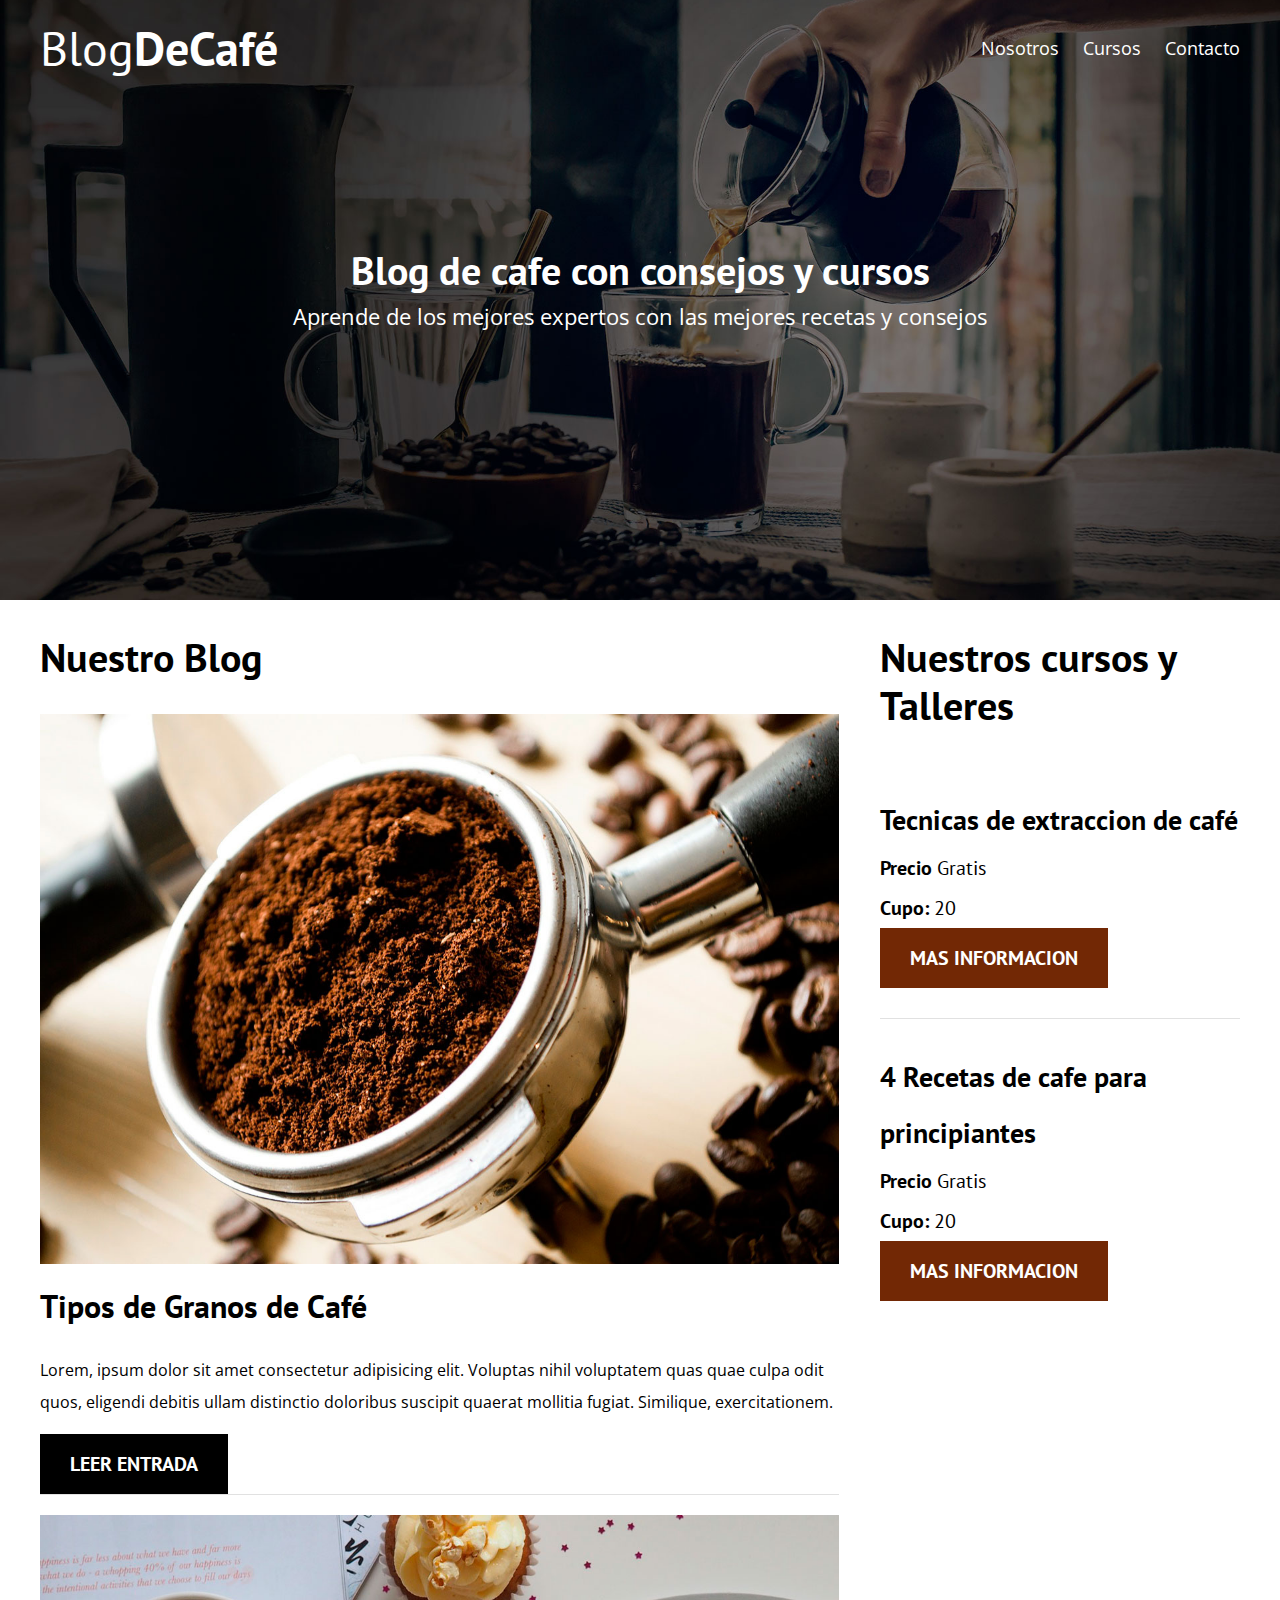
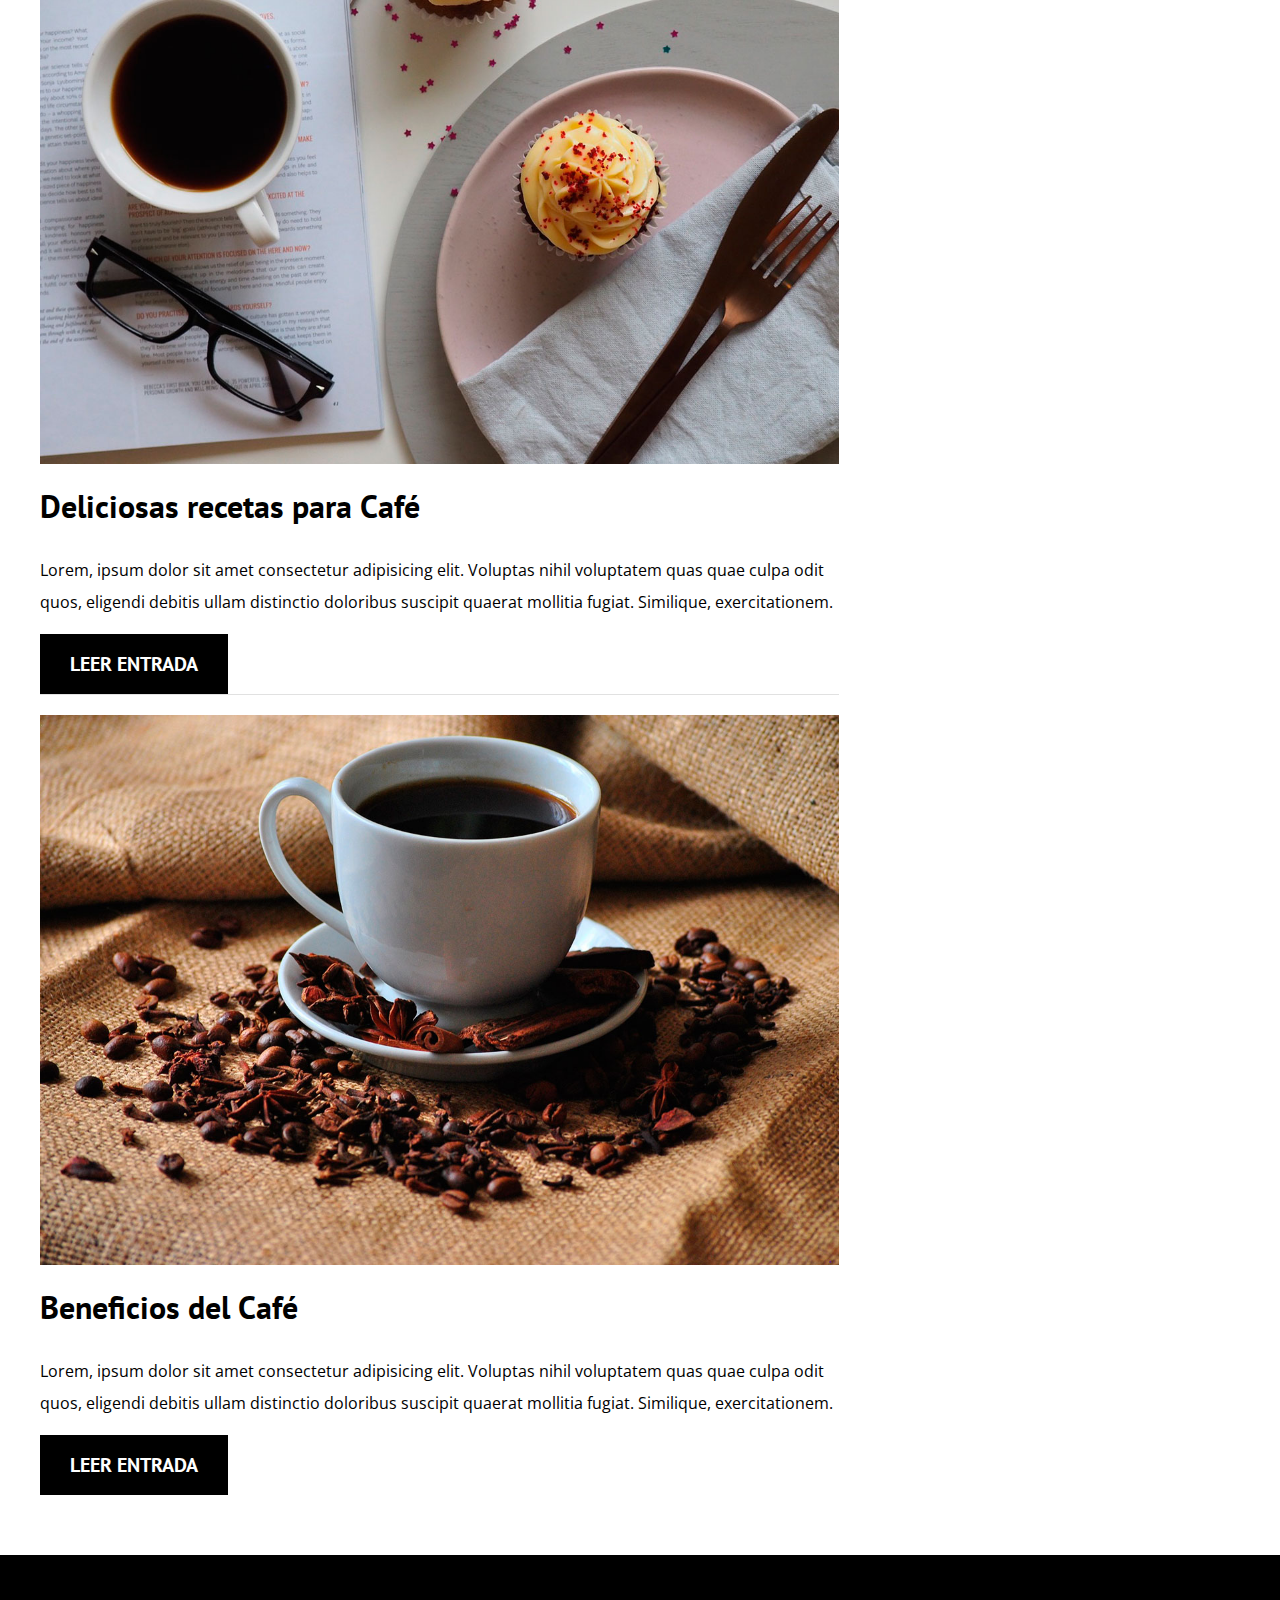
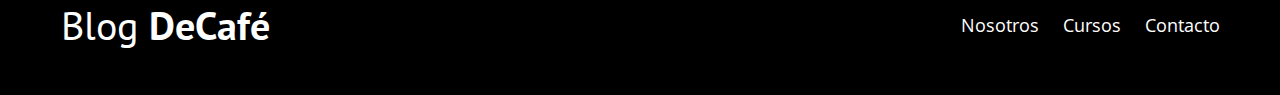
<file: blogcafe/index.html>
<!DOCTYPE html>
<html lang="en">

<head>
    <meta charset="UTF-8">
    <meta name="viewport" content="width=device-width, initial-scale=1.0">
    <meta http-equiv="X-UA-Compatible" content="ie=edge">
    <title>Blog de Café</title>
    <link href="https://fonts.googleapis.com/css2?family=Open+Sans&family=PT+Sans:wght@400;700&display=swap" rel="stylesheet">
    <link rel="stylesheet" href="css/normalize.css">
    <link rel="stylesheet" href="css/style.css">
</head>

<body>

    <header class="site-header">
        <div class="contenedor">
            <div class="barra">
                <a href="/">
                    <h1 class="no-margin">Blog<span>DeCafé</span></h1>
                </a>
                <nav class="navegacion">
                    <a href="nosotros.html">Nosotros</a>
                    <a href="cursos.html">Cursos</a>
                    <a href="contacto.html">Contacto</a>

                </nav>
            </div>
            <!--barra-->


            <div class="texto-header">
                <h2 class="no-margin">Blog de cafe con consejos y cursos</h2>
                <p class="no-margin">Aprende de los mejores expertos con las mejores recetas y consejos</p>
            </div>

        </div>
        <!--contenedor-->


    </header>

    <div class="contenido-principal contenedor">
        <main class="blog">
            <h2>Nuestro Blog</h2>
            <article class="entrada-blog">
                <div class="imagen">
                    <img src="img/blog1.jpg" alt="Imagen Blog">
                </div>
                <!--imagen-->

                <div class="contenido-blog">
                    <h3 class="no-margin">Tipos de Granos de Café</h3>
                    <p>Lorem, ipsum dolor sit amet consectetur adipisicing elit. Voluptas nihil voluptatem quas quae culpa odit quos, eligendi debitis ullam distinctio doloribus suscipit quaerat mollitia fugiat. Similique, exercitationem.</p>
                    <a href="entrada.html" class="btn btn-primario">Leer Entrada</a>
                </div>

            </article>

            <article class="entrada-blog">
                <div class="imagen">
                    <img src="img/blog2.jpg" alt="Imagen Blog">
                </div>
                <!--imagen-->

                <div class="contenido-blog">
                    <h3 class="no-margin">Deliciosas recetas para Café</h3>
                    <p>Lorem, ipsum dolor sit amet consectetur adipisicing elit. Voluptas nihil voluptatem quas quae culpa odit quos, eligendi debitis ullam distinctio doloribus suscipit quaerat mollitia fugiat. Similique, exercitationem.</p>
                    <a href="entrada.html" class="btn btn-primario">Leer Entrada</a>
                </div>

            </article>

            <article class="entrada-blog">
                <div class="imagen">
                    <img src="img/blog3.jpg" alt="Imagen Blog">
                </div>
                <!--imagen-->

                <div class="contenido-blog">
                    <h3 class="no-margin">Beneficios del Café</h3>
                    <p>Lorem, ipsum dolor sit amet consectetur adipisicing elit. Voluptas nihil voluptatem quas quae culpa odit quos, eligendi debitis ullam distinctio doloribus suscipit quaerat mollitia fugiat. Similique, exercitationem.</p>
                    <a href="entrada.html" class="btn btn-primario">Leer Entrada</a>
                </div>

            </article>

        </main>
        <aside class="cursos">
            <h2>Nuestros cursos y Talleres</h2>

            <ul class="cursos-lista">
                <li class="curso">
                    <h4 class="no-margin">Tecnicas de extraccion de café</h4>
                    <p class="no-margin">Precio <span>Gratis</span></p>
                    <p class="no-margin">Cupo: <span>20</span></p>
                    <a href="cursos.html" class="btn btn-secundario">Mas Informacion</a>
                </li>
                <li class="curso">
                    <h4 class="no-margin">4 Recetas de cafe para principiantes</h4>
                    <p class="no-margin">Precio <span>Gratis</span></p>
                    <p class="no-margin">Cupo: <span>20</span></p>
                    <a href="cursos.html" class="btn btn-secundario">Mas Informacion</a>
                </li>

            </ul>

        </aside>
    </div>
    <!--contenido-principal-->

    <footer class="site-footer">
        <div class="contenedor">
            <div class="barra">
                <p class="no-margin">Blog <span>DeCafé</span></p>

                <nav class="navegacion">
                    <a href="nosotros.html">Nosotros</a>
                    <a href="cursos.html">Cursos</a>
                    <a href="contacto.html">Contacto</a>

                </nav>

            </div>
        </div>


    </footer>

</body>

</html>
</file>
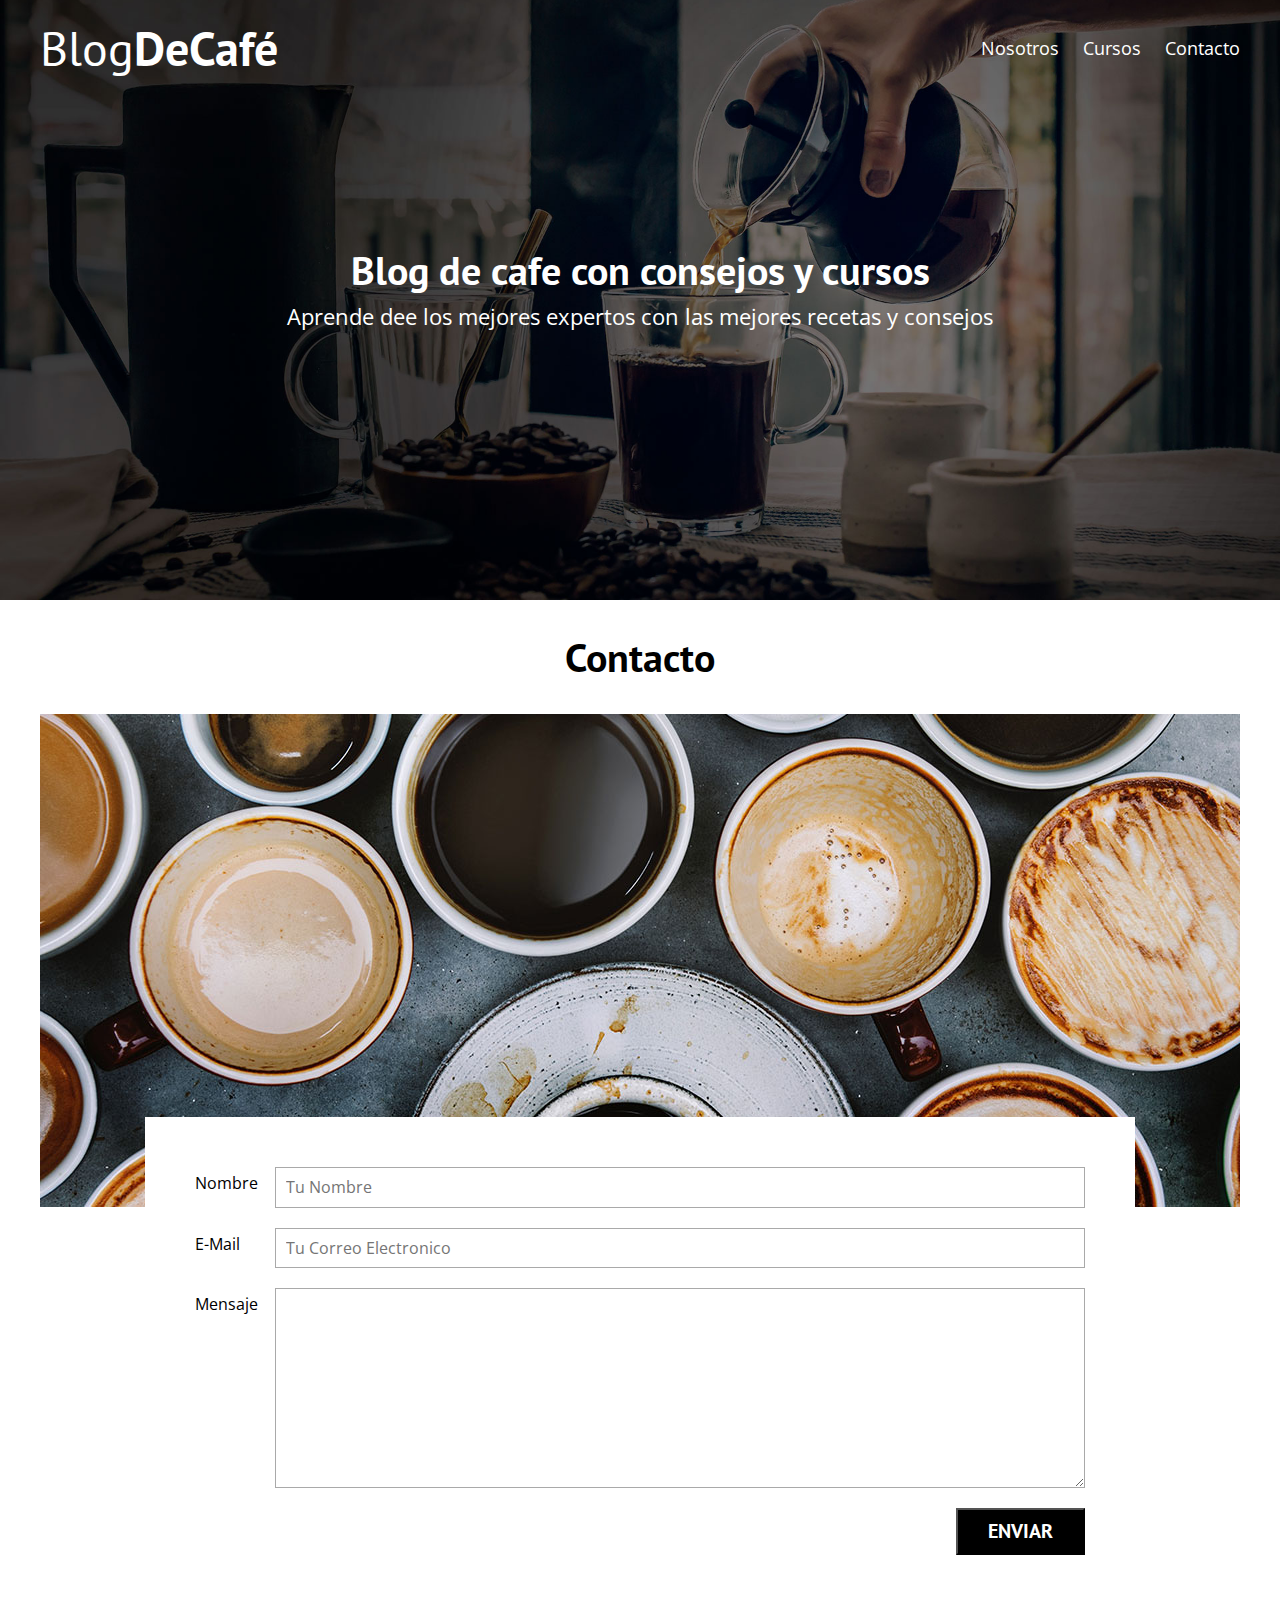
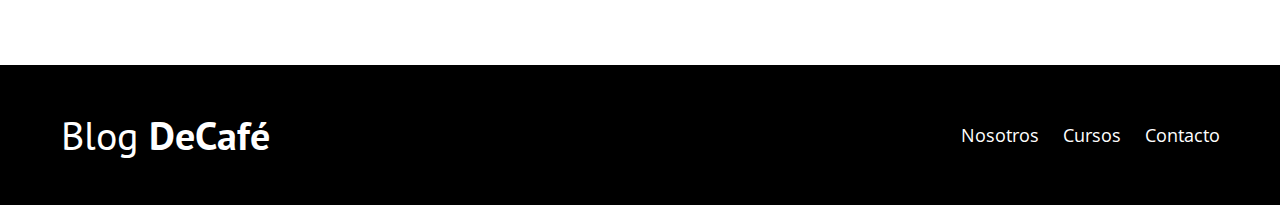
<file: blogcafe/contacto.html>
<!DOCTYPE html>
<html lang="en">

<head>
    <meta charset="UTF-8">
    <meta name="viewport" content="width=device-width, initial-scale=1.0">
    <meta http-equiv="X-UA-Compatible" content="ie=edge">
    <title>Blog de Café</title>
    <link href="https://fonts.googleapis.com/css2?family=Open+Sans&family=PT+Sans:wght@400;700&display=swap" rel="stylesheet">
    <link rel="stylesheet" href="css/normalize.css">
    <link rel="stylesheet" href="css/style.css">
</head>

<body>

    <header class="site-header">
        <div class="contenedor">
            <div class="barra">
                <a href="/">
                    <h1 class="no-margin">Blog<span>DeCafé</span></h1>
                </a>
                <nav class="navegacion">
                    <a href="nosotros.html">Nosotros</a>
                    <a href="cursos.html">Cursos</a>
                    <a href="contacto.html">Contacto</a>

                </nav>
            </div>
            <!--barra-->


            <div class="texto-header">
                <h2 class="no-margin">Blog de cafe con consejos y cursos</h2>
                <p class="no-margin">Aprende dee los mejores expertos con las mejores recetas y consejos</p>
            </div>

        </div>
        <!--contenedor-->


    </header>


    <main class="contenedor">
        <h2 class="centrar-texto">Contacto</h2>

        <div class="grid centrar-columnas">
            <div class="columnas-12">
                <img src="img/contacto.jpg" alt="">
            </div>

            <div class="columnas-10 formulario-contacto">
                <form action="#">
                    <div class="campo">
                        <label for="nombre">Nombre</label>
                        <input type="text" id="nombre" placeholder="Tu Nombre">
                    </div>
                    <div class="campo">
                        <label for="email">E-Mail</label>
                        <input type="email" id="nombre" placeholder="Tu Correo Electronico">
                    </div>
                    <div class="campo mensaje">
                        <label for="mensaje">Mensaje</label>
                        <textarea id="mensaje"></textarea>
                    </div>
                    <div class="campo enviar">
                        <input type="submit" value="Enviar" class="btn btn-primario">
                    </div>
                </form>
            </div>

        </div>

    </main>


    <footer class="site-footer">
        <div class="contenedor">
            <div class="barra">
                <a href="index.html">
                    <p class="no-margin">Blog <span>DeCafé</span></p>
                </a>
                <nav class="navegacion">
                    <a href="nosotros.html">Nosotros</a>
                    <a href="cursos.html">Cursos</a>
                    <a href="contacto.html">Contacto</a>

                </nav>

            </div>
        </div>


    </footer>

</body>

</html>
</file>
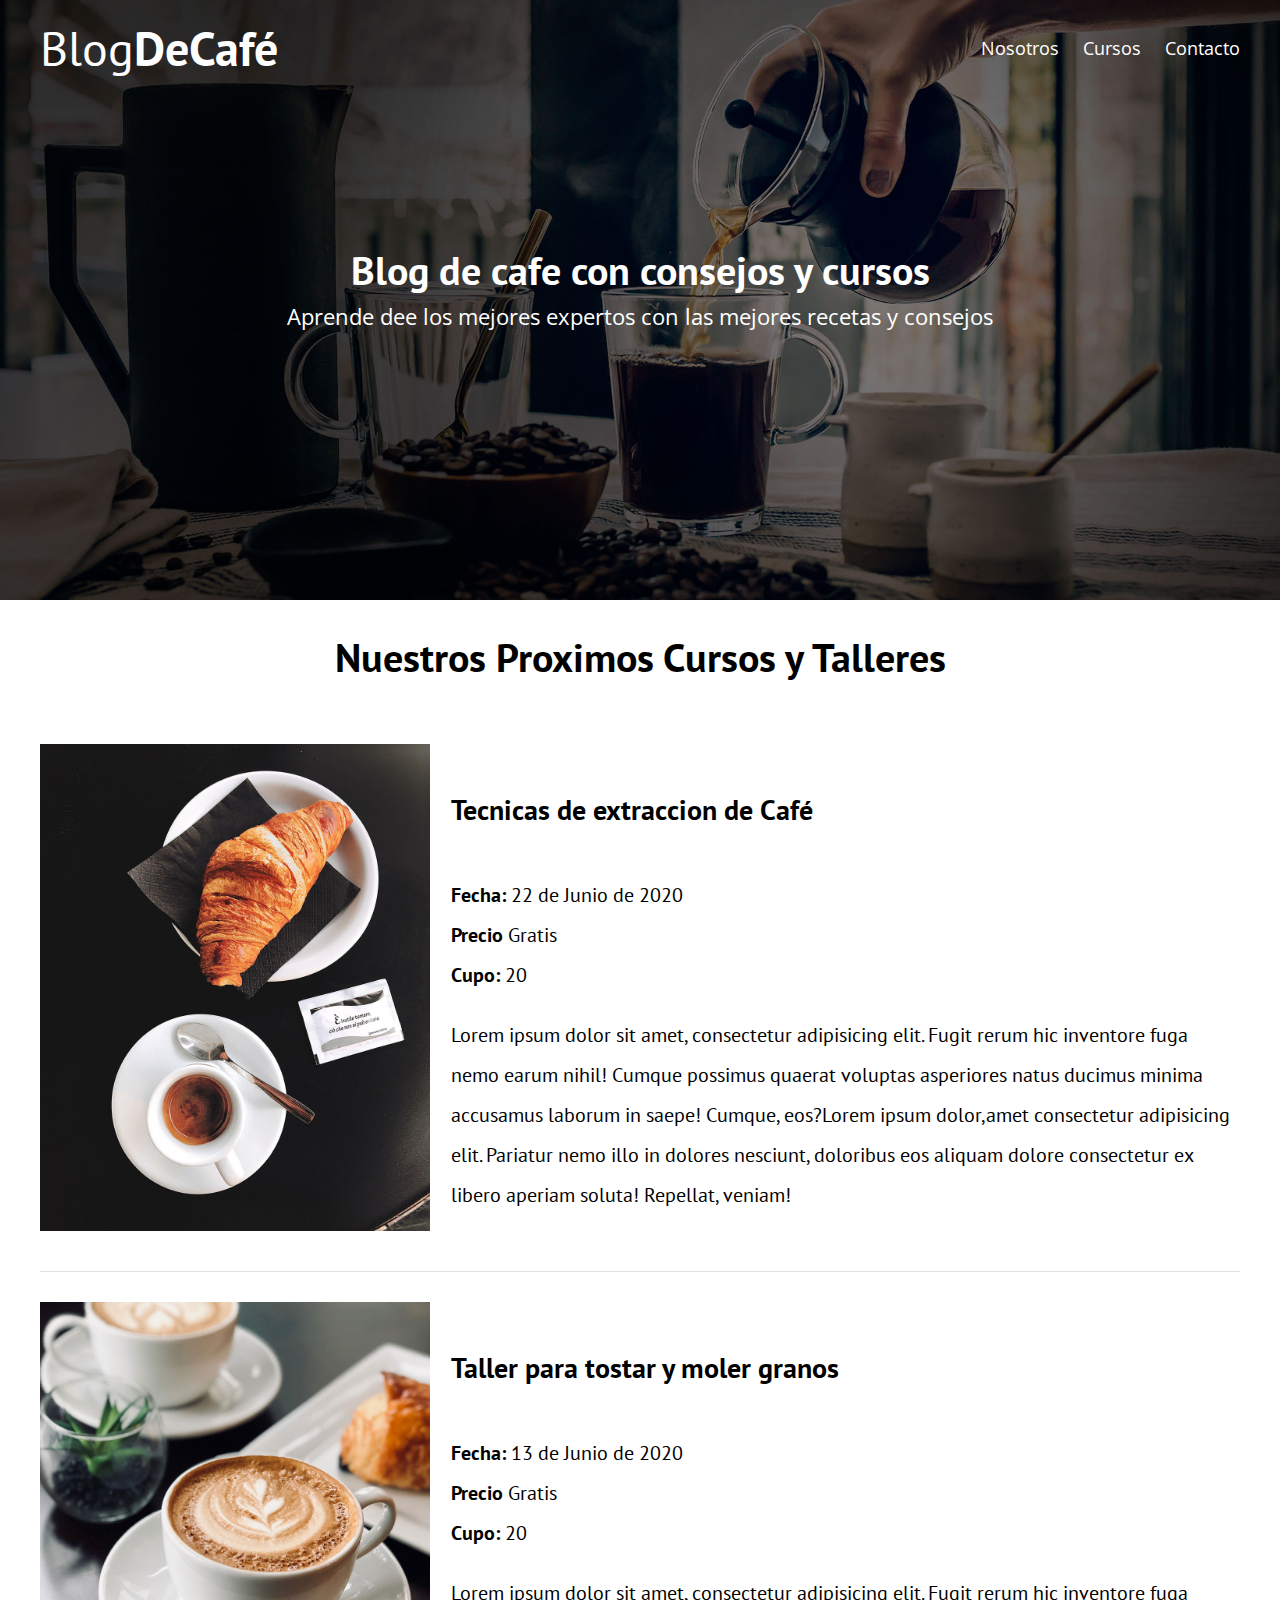
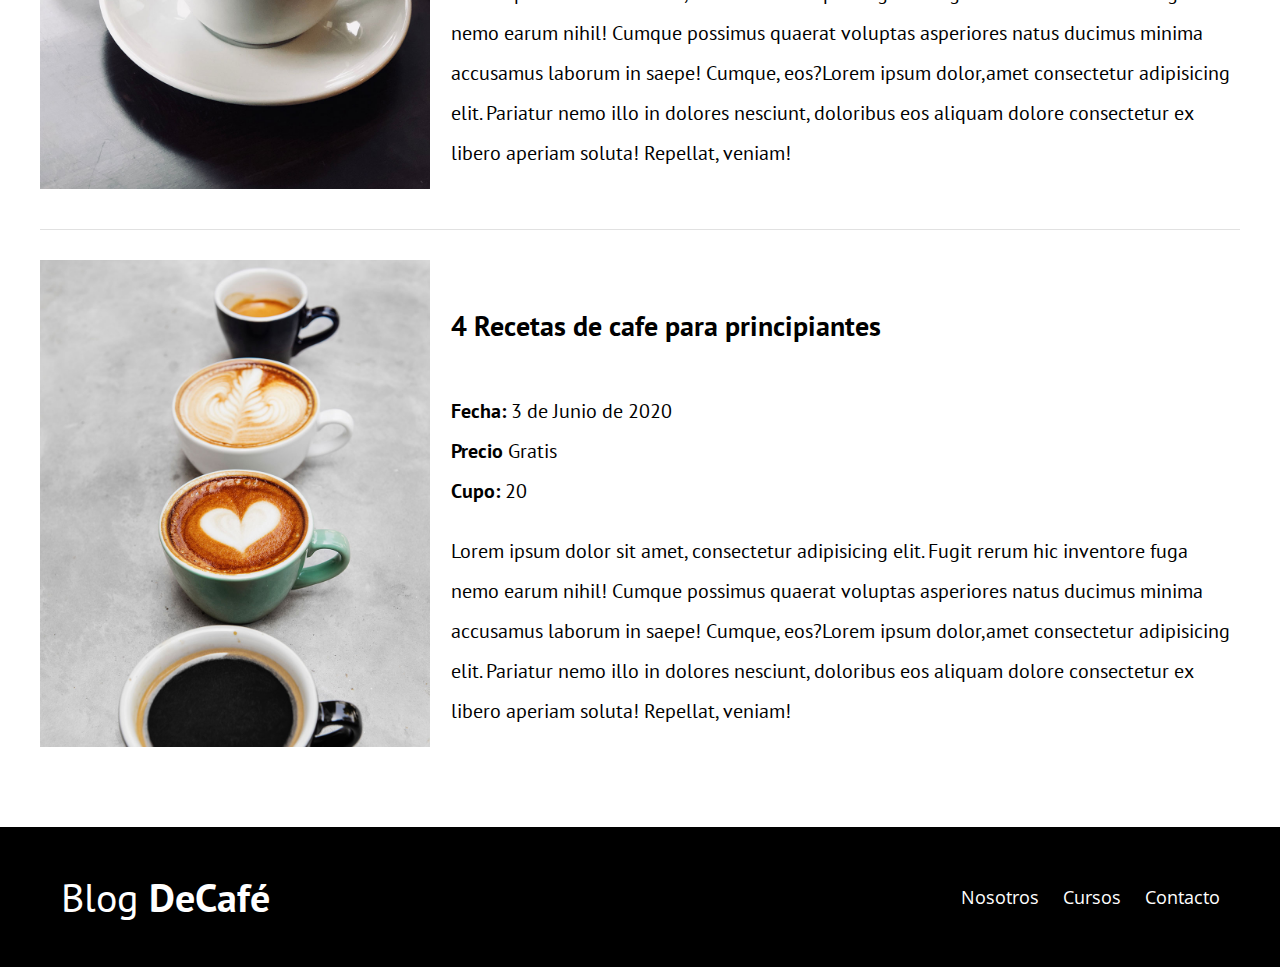
<file: blogcafe/cursos.html>
<!DOCTYPE html>
<html lang="en">

<head>
    <meta charset="UTF-8">
    <meta name="viewport" content="width=device-width, initial-scale=1.0">
    <meta http-equiv="X-UA-Compatible" content="ie=edge">
    <title>Blog de Café</title>
    <link href="https://fonts.googleapis.com/css2?family=Open+Sans&family=PT+Sans:wght@400;700&display=swap" rel="stylesheet">
    <link rel="stylesheet" href="css/normalize.css">
    <link rel="stylesheet" href="css/style.css">
</head>

<body>

    <header class="site-header">
        <div class="contenedor">
            <div class="barra">
                <a href="/">
                    <h1 class="no-margin">Blog<span>DeCafé</span></h1>
                </a>
                <nav class="navegacion">
                    <a href="nosotros.html">Nosotros</a>
                    <a href="cursos.html">Cursos</a>
                    <a href="contacto.html">Contacto</a>

                </nav>
            </div>
            <!--barra-->


            <div class="texto-header">
                <h2 class="no-margin">Blog de cafe con consejos y cursos</h2>
                <p class="no-margin">Aprende dee los mejores expertos con las mejores recetas y consejos</p>
            </div>

        </div>
        <!--contenedor-->


    </header>


    <main class="contenedor">
        <h2 class="centrar-texto">Nuestros Proximos Cursos y Talleres</h2>
        <article class="curso grid">
            <div class="columnas-4">
                <img src="img/curso1.jpg" alt="Imagen Curso">
            </div>
            <div class="columnas-8">
                <h4 class="no-margine">Tecnicas de extraccion de Café</h4>
                <p class="no-margin">Fecha: <span>22 de Junio de 2020</span></p>
                <p class="no-margin">Precio <span>Gratis</span></p>
                <p class="no-margin">Cupo: <span>20</span></p>

                <p class="descripcion">
                    Lorem ipsum dolor sit amet, consectetur adipisicing elit. Fugit rerum hic inventore fuga nemo earum nihil! Cumque possimus quaerat voluptas asperiores natus ducimus minima accusamus laborum in saepe! Cumque, eos?Lorem ipsum dolor,amet consectetur adipisicing
                    elit. Pariatur nemo illo in dolores nesciunt, doloribus eos aliquam dolore consectetur ex libero aperiam soluta! Repellat, veniam!
                </p>

            </div>
        </article>

        <article class="curso grid">
            <div class="columnas-4">
                <img src="img/curso2.jpg" alt="Imagen Curso">
            </div>
            <div class="columnas-8">
                <h4 class="no-margine">Taller para tostar y moler granos</h4>
                <p class="no-margin">Fecha: <span>13 de Junio de 2020</span></p>
                <p class="no-margin">Precio <span>Gratis</span></p>
                <p class="no-margin">Cupo: <span>20</span></p>

                <p class="descripcion">
                    Lorem ipsum dolor sit amet, consectetur adipisicing elit. Fugit rerum hic inventore fuga nemo earum nihil! Cumque possimus quaerat voluptas asperiores natus ducimus minima accusamus laborum in saepe! Cumque, eos?Lorem ipsum dolor,amet consectetur adipisicing
                    elit. Pariatur nemo illo in dolores nesciunt, doloribus eos aliquam dolore consectetur ex libero aperiam soluta! Repellat, veniam!
                </p>

            </div>
        </article>

        <article class="curso grid">
            <div class="columnas-4">
                <img src="img/curso3.jpg" alt="Imagen Curso">
            </div>
            <div class="columnas-8">
                <h4 class="no-margine">4 Recetas de cafe para principiantes</h4>
                <p class="no-margin">Fecha: <span>3 de Junio de 2020</span></p>
                <p class="no-margin">Precio <span>Gratis</span></p>
                <p class="no-margin">Cupo: <span>20</span></p>

                <p class="descripcion">
                    Lorem ipsum dolor sit amet, consectetur adipisicing elit. Fugit rerum hic inventore fuga nemo earum nihil! Cumque possimus quaerat voluptas asperiores natus ducimus minima accusamus laborum in saepe! Cumque, eos?Lorem ipsum dolor,amet consectetur adipisicing
                    elit. Pariatur nemo illo in dolores nesciunt, doloribus eos aliquam dolore consectetur ex libero aperiam soluta! Repellat, veniam!
                </p>

            </div>
        </article>
    </main>



    <footer class="site-footer">
        <div class="contenedor">
            <div class="barra">
                <a href="index.html">
                    <p class="no-margin">Blog <span>DeCafé</span></p>
                </a>
                <nav class="navegacion">
                    <a href="nosotros.html">Nosotros</a>
                    <a href="cursos.html">Cursos</a>
                    <a href="contacto.html">Contacto</a>

                </nav>

            </div>
        </div>


    </footer>

</body>

</html>
</file>
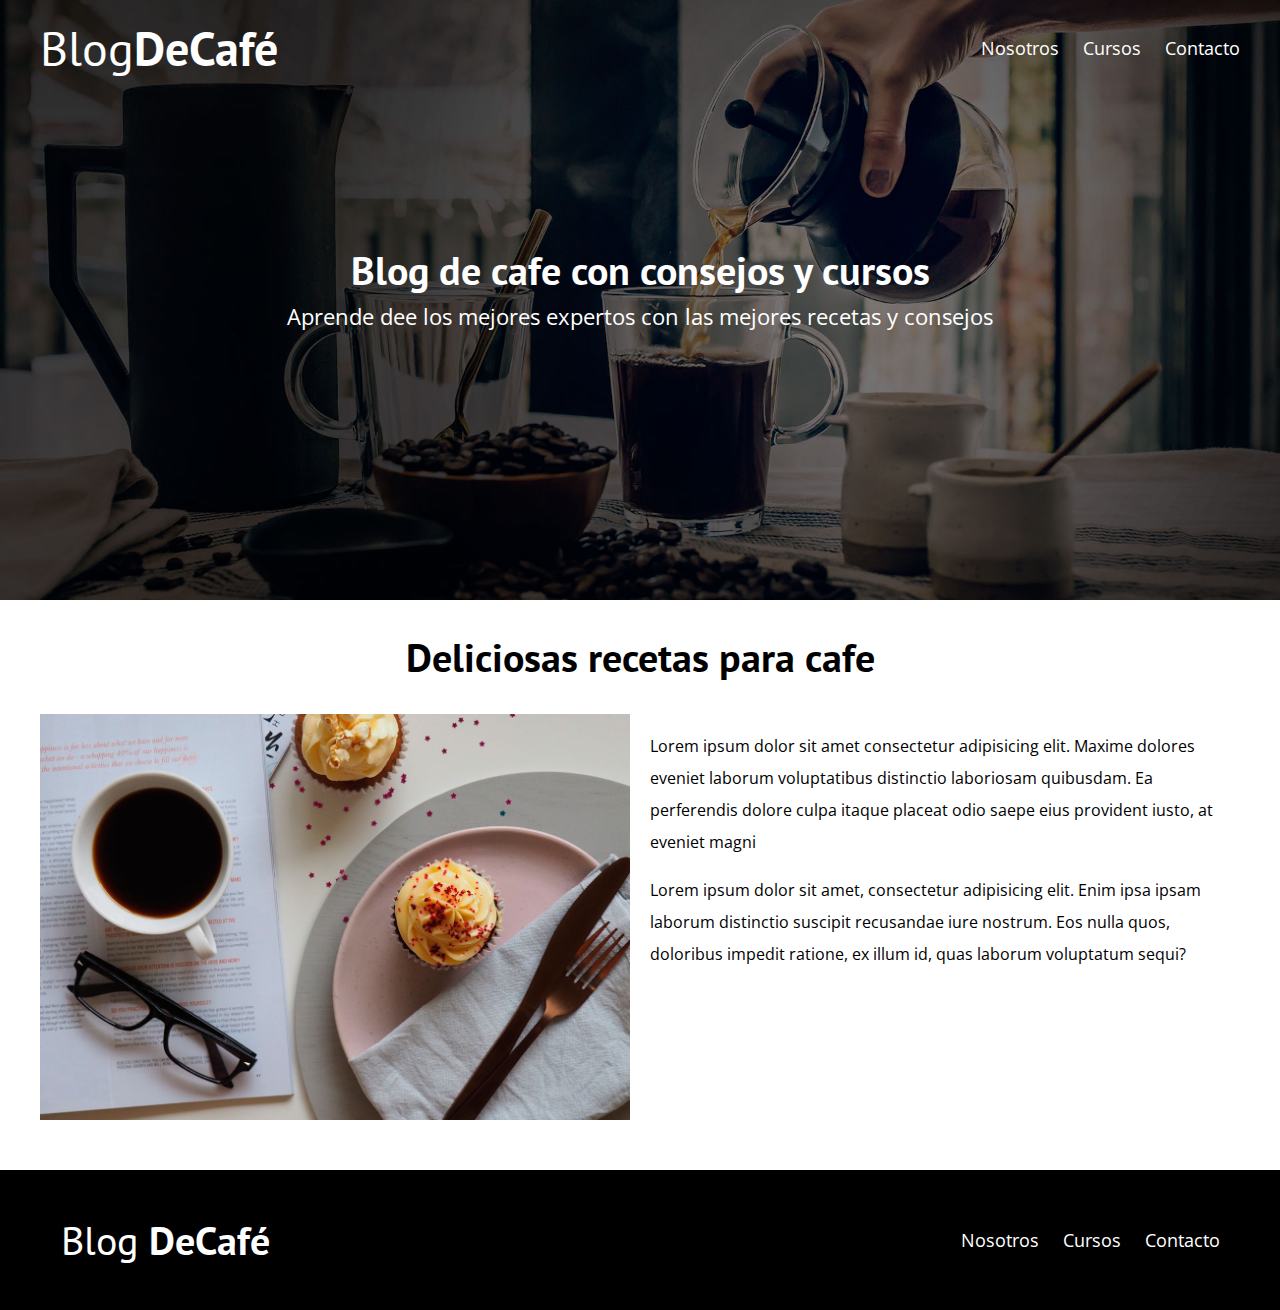
<file: blogcafe/entrada.html>
<!DOCTYPE html>
<html lang="en">

<head>
    <meta charset="UTF-8">
    <meta name="viewport" content="width=device-width, initial-scale=1.0">
    <meta http-equiv="X-UA-Compatible" content="ie=edge">
    <title>Blog de Café</title>
    <link href="https://fonts.googleapis.com/css2?family=Open+Sans&family=PT+Sans:wght@400;700&display=swap" rel="stylesheet">
    <link rel="stylesheet" href="css/normalize.css">
    <link rel="stylesheet" href="css/style.css">
</head>

<body>

    <header class="site-header">
        <div class="contenedor">
            <div class="barra">
                <a href="/">
                    <h1 class="no-margin">Blog<span>DeCafé</span></h1>
                </a>
                <nav class="navegacion">
                    <a href="nosotros.html">Nosotros</a>
                    <a href="cursos.html">Cursos</a>
                    <a href="contacto.html">Contacto</a>

                </nav>
            </div>
            <!--barra-->


            <div class="texto-header">
                <h2 class="no-margin">Blog de cafe con consejos y cursos</h2>
                <p class="no-margin">Aprende dee los mejores expertos con las mejores recetas y consejos</p>
            </div>

        </div>
        <!--contenedor-->


    </header>


    <main class="contenedor">
        <h2 class="centrar-texto">Deliciosas recetas para cafe</h2>
        <div class="grid">
            <div class="columnas-6">
                <img src="img/blog2.jpg" alt="Imagen Nosotros">
            </div>
            <div class="columnas-6">
                <p>Lorem ipsum dolor sit amet consectetur adipisicing elit. Maxime dolores eveniet laborum voluptatibus distinctio laboriosam quibusdam. Ea perferendis dolore culpa itaque placeat odio saepe eius provident iusto, at eveniet magni</p>

                <p>Lorem ipsum dolor sit amet, consectetur adipisicing elit. Enim ipsa ipsam laborum distinctio suscipit recusandae iure nostrum. Eos nulla quos, doloribus impedit ratione, ex illum id, quas laborum voluptatum sequi?</p>
            </div>
        </div>
    </main>



    <footer class="site-footer">
        <div class="contenedor">
            <div class="barra">
                <a href="index.html">
                    <p class="no-margin">Blog <span>DeCafé</span></p>
                </a>
                <nav class="navegacion">
                    <a href="nosotros.html">Nosotros</a>
                    <a href="cursos.html">Cursos</a>
                    <a href="contacto.html">Contacto</a>

                </nav>

            </div>
        </div>


    </footer>

</body>

</html>
</file>
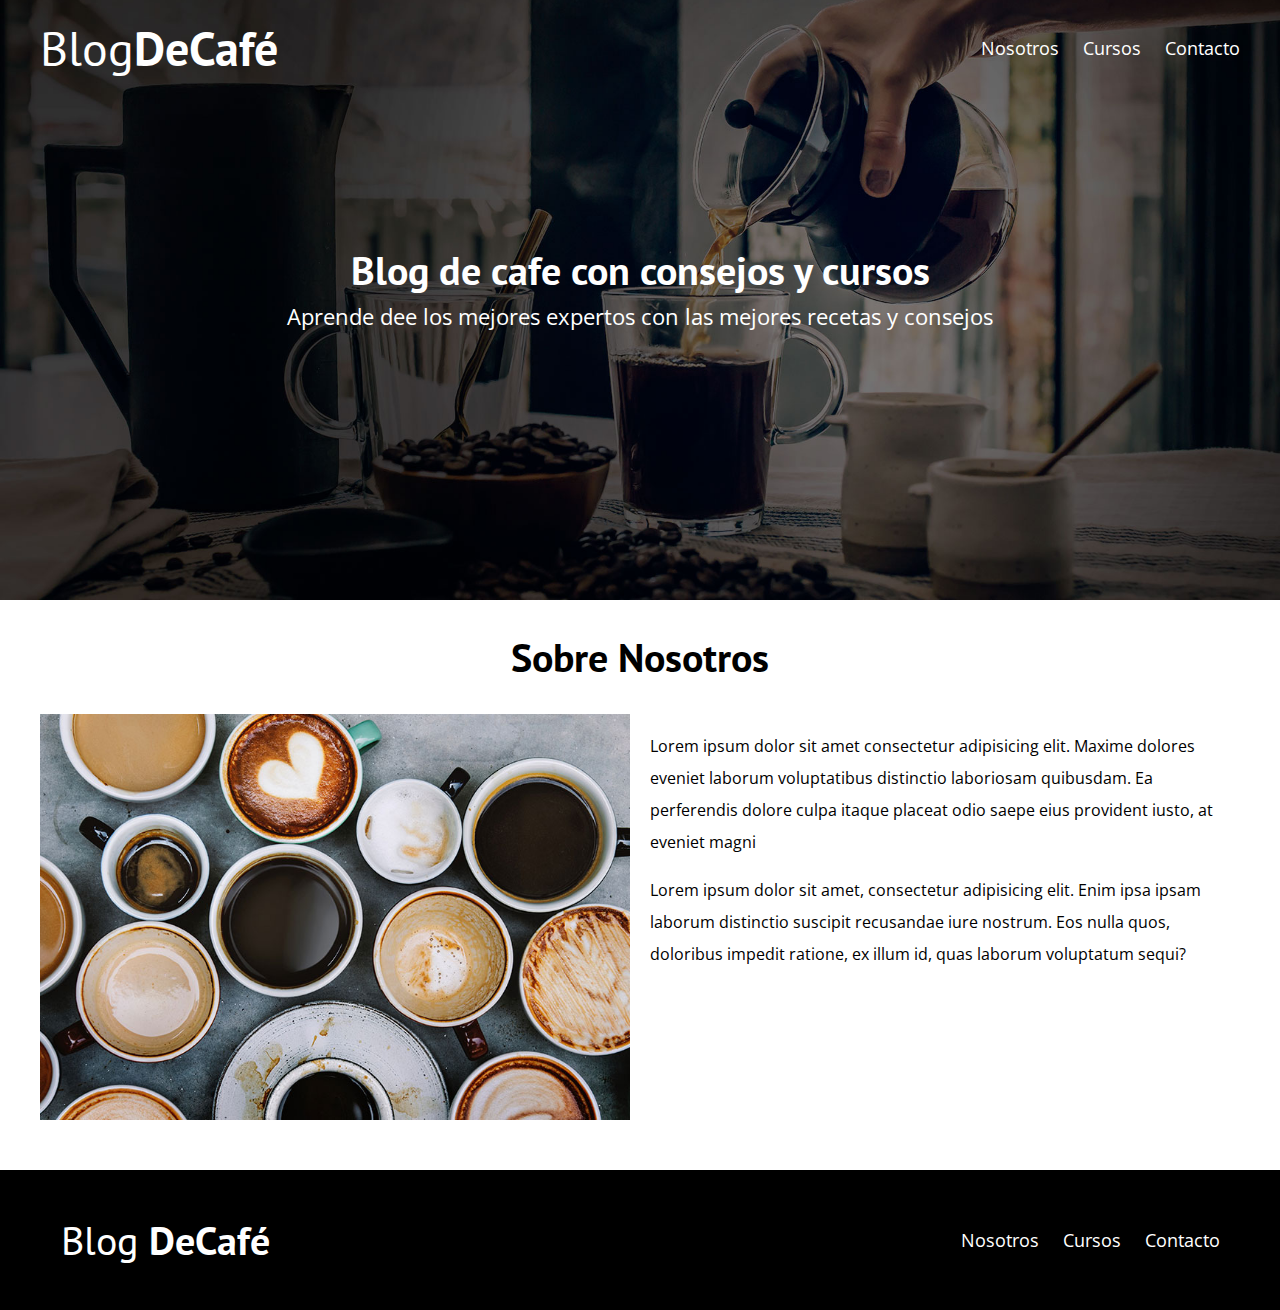
<file: blogcafe/nosotros.html>
<!DOCTYPE html>
<html lang="en">

<head>
    <meta charset="UTF-8">
    <meta name="viewport" content="width=device-width, initial-scale=1.0">
    <meta http-equiv="X-UA-Compatible" content="ie=edge">
    <title>Blog de Café</title>
    <link href="https://fonts.googleapis.com/css2?family=Open+Sans&family=PT+Sans:wght@400;700&display=swap" rel="stylesheet">
    <link rel="stylesheet" href="css/normalize.css">
    <link rel="stylesheet" href="css/style.css">
</head>

<body>

    <header class="site-header">
        <div class="contenedor">
            <div class="barra">
                <a href="/">
                    <h1 class="no-margin">Blog<span>DeCafé</span></h1>
                </a>
                <nav class="navegacion">
                    <a href="nosotros.html">Nosotros</a>
                    <a href="cursos.html">Cursos</a>
                    <a href="contacto.html">Contacto</a>

                </nav>
            </div>
            <!--barra-->


            <div class="texto-header">
                <h2 class="no-margin">Blog de cafe con consejos y cursos</h2>
                <p class="no-margin">Aprende dee los mejores expertos con las mejores recetas y consejos</p>
            </div>

        </div>
        <!--contenedor-->


    </header>


    <main class="contenedor">
        <h2 class="centrar-texto">Sobre Nosotros</h2>
        <div class="grid">
            <div class="columnas-6">
                <img src="img/nosotros.jpg" alt="Imagen Nosotros">
            </div>
            <div class="columnas-6">
                <p>Lorem ipsum dolor sit amet consectetur adipisicing elit. Maxime dolores eveniet laborum voluptatibus distinctio laboriosam quibusdam. Ea perferendis dolore culpa itaque placeat odio saepe eius provident iusto, at eveniet magni</p>

                <p>Lorem ipsum dolor sit amet, consectetur adipisicing elit. Enim ipsa ipsam laborum distinctio suscipit recusandae iure nostrum. Eos nulla quos, doloribus impedit ratione, ex illum id, quas laborum voluptatum sequi?</p>
            </div>
        </div>
    </main>



    <footer class="site-footer">
        <div class="contenedor">
            <div class="barra">
                <a href="index.html">
                    <p class="no-margin">Blog <span>DeCafé</span></p>
                </a>
                <nav class="navegacion">
                    <a href="nosotros.html">Nosotros</a>
                    <a href="cursos.html">Cursos</a>
                    <a href="contacto.html">Contacto</a>

                </nav>

            </div>
        </div>


    </footer>

</body>

</html>
</file>
<file: blogcafe/css/style.css>
html {
    box-sizing: border-box;
    font-size: 62.5%;
    /** 1rem = 10px **/
}

*,
*:before,
*:after {
    box-sizing: inherit;
}

body {
    font-family: 'Open Sans', sans-serif;
    font-size: 1.6rem;
    line-height: 2;
}


/** Globales **/

.contenedor {
    max-width: 1200px;
    width: 95%;
    margin: 0 auto;
}

h1,
h2,
h3,
h4 {
    font-family: 'PT Sans', sans-serif;
}

h1 {
    font-size: 4.8rem;
}

h2 {
    font-size: 4rem;
    line-height: 1.2;
}

h3 {
    font-size: 3.2rem;
}

h4 {
    font-size: 2.8rem;
}

img {
    max-width: 100%;
}


/** Utilidades **/

.centrar-texto {
    text-align: center;
}

.no-margin {
    margin: 0;
}


/** Grid **/

@media(min-width:768px) {
    .grid {
        display: flex;
        justify-content: space-between;
        flex-wrap: wrap;
    }
    .centrar-columnas {
        justify-content: center;
    }
    .columnas-4 {
        flex: 0 0 calc(33.3% - 1rem);
    }
    .columnas-6 {
        flex: 0 0 calc(50% - 1rem);
    }
    .columnas-8 {
        flex: 0 0 calc(66.6% - 1rem);
    }
    .columnas-10 {
        flex: 0 0 calc(83.3% - 1rem);
    }
    .columnas-12 {
        flex: 0 0 100%;
    }
}


/** Botones **/

.btn {
    display: block;
    text-align: center;
    padding: 1rem 3rem;
    margin-top: 2rem 0;
    color: white;
    text-decoration: none;
    font-family: 'PT sans', sans-serif;
    font-weight: 700;
    text-transform: uppercase;
    font-size: 2rem;
    flex: 0 0 100%;
}

.btn:hover {
    cursor: pointer;
}

@media(min-width:768px) {
    .btn {
        display: inline-block;
        flex: 0 0 auto;
    }
}

.btn-primario {
    background-color: black;
}

.btn-secundario {
    background-color: rgb(114, 40, 5);
}


/** Header **/

@media(min-width:768px) {
    .barra {
        display: flex;
        justify-content: space-between;
        align-items: center;
    }
}

.site-header {
    background-image: url(../img/banner.jpg);
    background-repeat: no-repeat;
    background-position: center center;
    background-size: cover;
    height: 60rem;
}

.site-header a {
    color: white;
    text-decoration: none;
}

.site-header h1 {
    text-align: center;
    font-weight: 400;
}

.site-header h1 span {
    font-weight: 700;
}


/** Navegacion **/

.navegacion a {
    text-align: center;
    display: block;
    font-size: 1.8rem;
    color: white;
    text-decoration: none;
}

@media(min-width:768px) {
    .navegacion a {
        display: inline;
        margin-right: 2rem;
    }
    .navegacion a:last-of-type {
        margin: 0;
    }
}


/** Texto header **/

.texto-header {
    color: white;
    text-align: center;
    margin-top: 5rem;
}

@media(min-width:768px) {
    .texto-header {
        margin-top: 15rem;
    }
}

.texto-header p {
    font-size: 2.2rem;
}


/** Contenido Principal HOME **/

.contenido-principal {
    display: flex;
    flex-wrap: wrap;
}

.blog,
.cursos {
    flex: 0 0 100%;
}

.cursos {
    order: -1;
}

@media(min-width:768px) {
    .contenido-principal {
        justify-content: space-between;
    }
    .blog {
        flex-basis: 66.6%;
    }
    .cursos {
        flex-basis: calc(33.3% - 4rem);
        order: 2;
    }
}


/** Opcional **/

.entrada-blog {
    margin-bottom: 2rem;
    border-bottom: 1px solid #e1e1e1;
}

.entrada-blog:last-of-type {
    border: none;
}


/** Cursos-lista **/

.cursos-lista {
    padding: 0;
    list-style: none;
}

.curso {
    padding-top: 3rem;
    padding-bottom: 3rem;
    border-bottom: 1px solid #e1e1e1;
}

.curso:last-of-type {
    border-bottom: none;
}

.curso p {
    font-family: 'PT sans', sans-serif;
    font-weight: 700;
    font-size: 2rem;
}

.curso p span,
.curso p.descripcion {
    font-weight: 400;
}


/** Footer **/

.site-footer {
    background-color: black;
    padding: 3rem;
    margin-top: 4rem;
}

.site-footer p {
    color: white;
    font-size: 4rem;
    font-weight: 400;
    font-family: 'PT sans', sans-serif;
    text-align: center;
}

.site-footer p span {
    font-weight: 700;
}

.site-footer a {
    color: white;
    text-decoration: none;
}


/** Contacto **/

.formulario-contacto {
    background-color: white;
    padding: 5rem;
}

@media(min-width:768px) {
    .formulario-contacto {
        margin-top: -10rem;
    }
}

.formulario-contacto .campo {
    display: flex;
    justify-content: space-between;
    margin-bottom: 2rem;
}

.formulario-contacto .campo label {
    flex: 0 0 8rem;
}

.formulario-contacto .campo input:not([type="submit"]),
.formulario-contacto textarea {
    flex: 1;
    border: 1px solid darkgray;
    padding: 1rem;
}

.formulario-contacto textarea {
    height: 20rem;
}

.formulario-contacto .enviar {
    display: flex;
    justify-content: flex-end;
}
</file>
